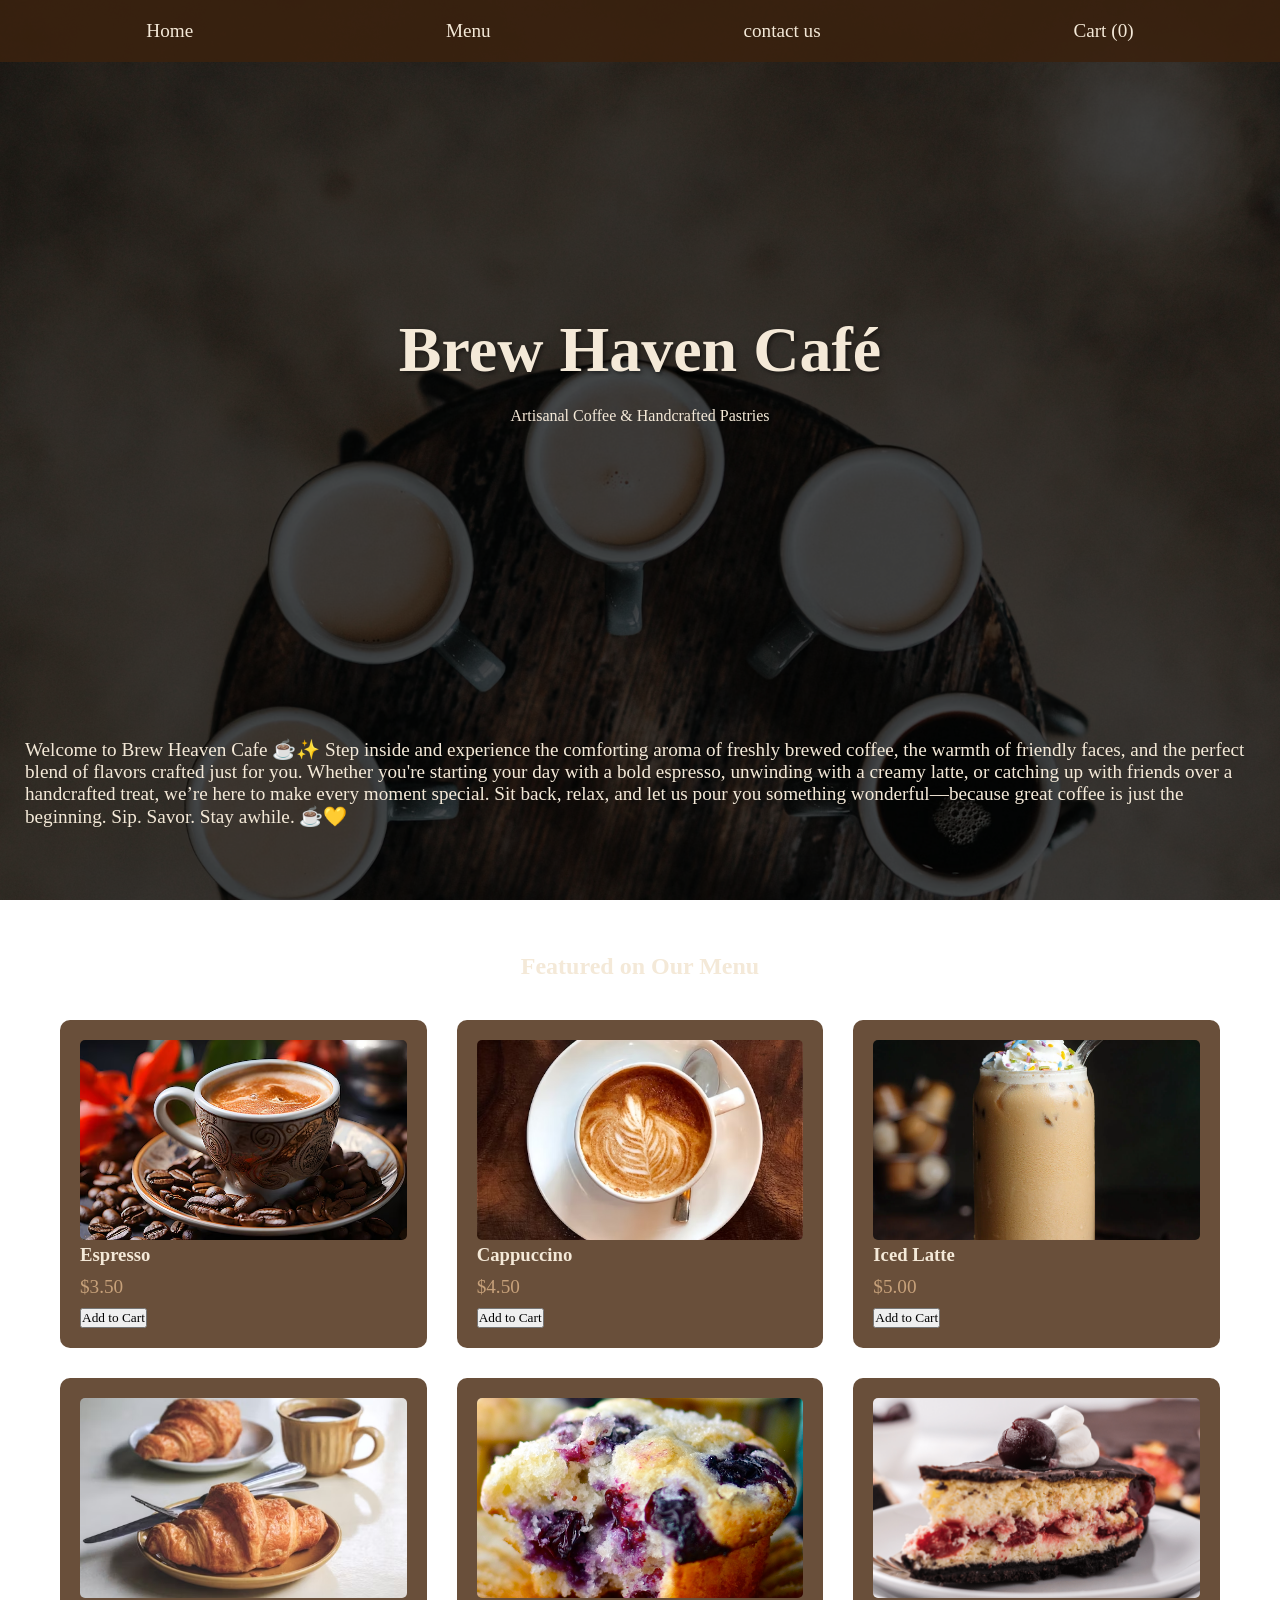
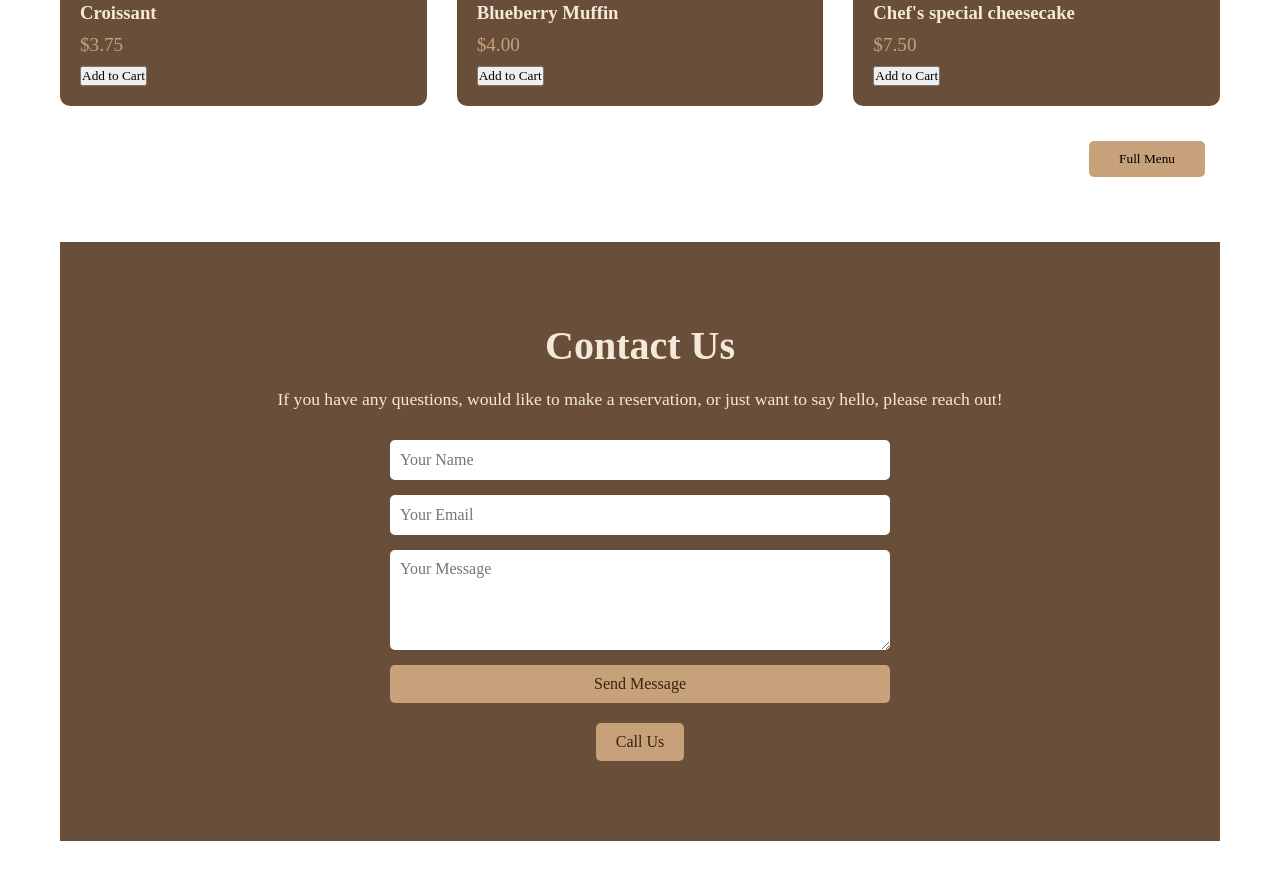
<file: index.html>
<!DOCTYPE html>
<html lang="en">
<head>
  <meta charset="UTF-8" />
  <meta name="viewport" content="width=device-width, initial-scale=1.0" />
  <title>Brew Haven Café</title>
  <link rel="stylesheet" href="https://cdnjs.cloudflare.com/ajax/libs/font-awesome/6.0.0/css/all.min.css" />
  <link rel="stylesheet" href="test2.css" />

 
</head>
<body>
  <nav>

    <ul>
      <li><a href="#home" onclick="refreshPage()">Home</a></li>
      <li><a href="#menua"   onclick="window.location.href='menu4.html'" >Menu</a></li>
      <li><a href="#contact"   onclick="scrollToMenu()" >contact us</a></li>
      
      <li><a href="#cart" onclick="toggleCart()">Cart (<span id="cart-count">0</span>)</a></li>
      

    </ul>
  </nav>

  <section class="hero" id="home">
    <div class="hero-content">
      <h1>Brew Haven Café</h1>
      <p>Artisanal Coffee & Handcrafted Pastries</p>
     
     
    </div>
  
  </section>
  
  <div class="Welcome  animated-text" >Welcome to Brew Heaven Cafe ☕✨

    Step inside and experience the comforting aroma of freshly brewed coffee, the warmth of friendly faces, and the perfect blend of flavors crafted just for you. Whether you're starting your day with a bold espresso, unwinding with a creamy latte, or catching up with friends over a handcrafted treat, we’re here to make every moment special.
    
    Sit back, relax, and let us pour you something wonderful—because great coffee is just the beginning.
    
    Sip. Savor. Stay awhile. ☕💛</div>

  <section class="menu-container" id="menu">
    <h2>Featured on Our Menu</h2>
    <div class="menu-grid" id="menu-items">

    </div>
    <div class="gotomenu1">

      <button id="menu-page" onclick="window.location.href='menu4.html'" style="margin-top: 20px; padding: 10px 30px; background: #c7a17a; border: none; border-radius: 5px; cursor: pointer;">Full Menu</button>
        
    </div>

    <section class="contact-container" id="contact">
      <h2>Contact Us</h2>
      <p>If you have any questions, would like to make a reservation, or just want to say hello, please reach out!</p>
      <form class="contact-form">
        <input type="text" placeholder="Your Name" required />
        <input type="email" placeholder="Your Email" required />
        <textarea placeholder="Your Message" required></textarea>
        <button type="submit">Send Message</button>
      </form>
      <button type="button" class="call-us-btn" onclick="window.location.href='tel:70000000'">
        Call Us
      </button>
    </section>


  </section>

  <div class="cart-sidebar" id="cart">
    <button class="close-cart" onclick="toggleCart()">&times;</button>
    <h3>Your Order</h3>
    <div id="cart-items"></div>
    <p>Total: $<span id="cart-total">0.00</span></p>
    <button class="checkout-btn" onclick="checkout()">Checkout</button>
  </div>


<script src="final.js"></script>
</body>
</html>
</file>
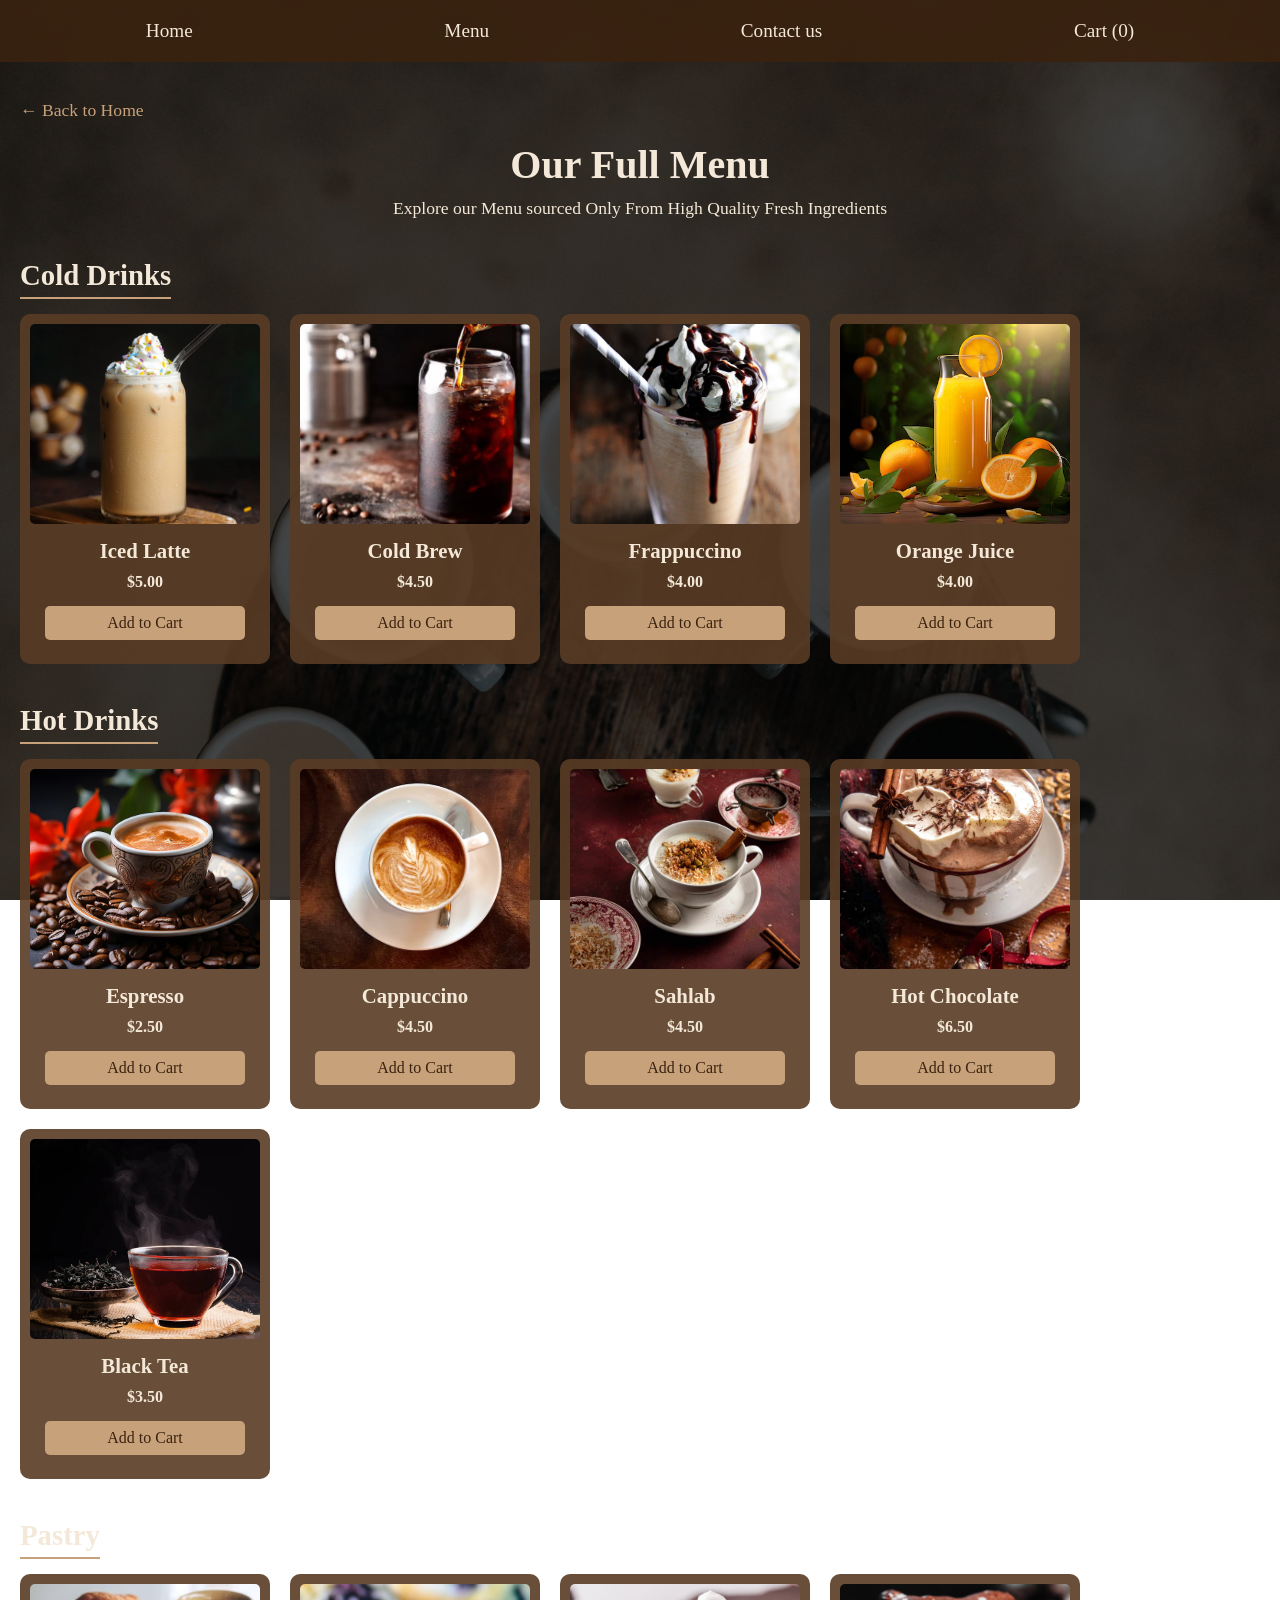
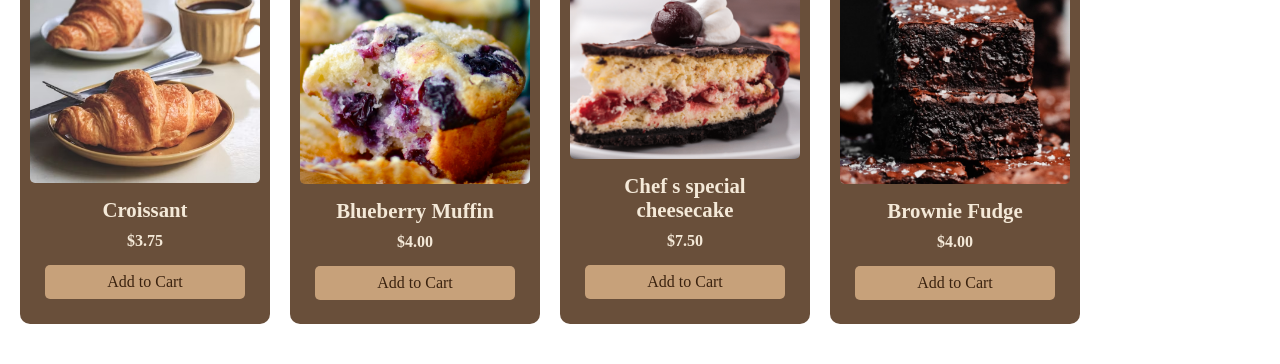
<file: menu4.html>
<!DOCTYPE html>
<html lang="en">
<head>
  <meta charset="UTF-8" />
  <meta name="viewport" content="width=device-width, initial-scale=1.0" />
  <title>Full Menu | Brew Haven Café</title>
  <link rel="stylesheet" href="https://cdnjs.cloudflare.com/ajax/libs/font-awesome/6.0.0/css/all.min.css" />
  <link rel="stylesheet" href="test2.css" />
  <link rel="stylesheet" href="menu4.css" />
</head>
<body>
  <nav>
    <ul>
      <li><a href="index.html">Home</a></li>
      <li><a href="index.html">Menu</a></li>
      <li><a href="index.html#contact">Contact us</a></li>
      <li><a href="#cart" onclick="toggleCart()">Cart (<span id="cart-count">0</span>)</a></li>
    </ul>
  </nav>

  <div class="cart-sidebar" id="cart">
    <button class="close-cart" onclick="toggleCart()">&times;</button>
    <h3>Your Order</h3>
    <div id="cart-items"></div>
    <p>Total: $<span id="cart-total">0.00</span></p>
    <button class="checkout-btn" onclick="checkout()">Checkout</button>
  </div>

  <a class="back-link" href="index.html">&larr; Back to Home</a>

  <header>
    <h1>Our Full Menu</h1>
    <p>Explore our Menu sourced Only From High Quality Fresh Ingredients</p>
  </header>

  <section class="category-section" id="cold-drinks">
    <h2>Cold Drinks</h2>
    <div class="cards-container" id="cold-drinks-cards"></div>
  </section>

  <section class="category-section" id="hot-drinks">
    <h2>Hot Drinks</h2>
    <div class="cards-container" id="hot-drinks-cards"></div>
  </section>

  <section class="category-section" id="pastry">
    <h2>Pastry</h2>
    <div class="cards-container" id="pastry-cards"></div>
  </section>

  <script src="menu2.js"></script>
  <script src="final.js"></script>
  <script>
    if(document.getElementById('menu-items')){
      initMenu();
    }
    updateCart();
  </script>
</body>
</html>
</file>
<file: test2.css>
* {
  margin: 0;
  padding: 0;
  box-sizing: border-box;
  font-family: 'Playfair Display', serif;
}

body {
  background: linear-gradient(rgba(0, 0, 0, 0.7), rgba(0, 0, 0, 0.7)),
    url('images/background-image.jpeg');
  background-size: cover;
  background-attachment: fixed;
  background-position-y: -170px;
  color: #f4e9d8;
}

nav {
  background: rgba(58, 34, 15, 0.9);
  padding: 20px;
  position: fixed;
  width: 100%;
  top: 0;
  z-index: 1000;
}

nav ul {
  display: flex;
  justify-content: space-around;
  list-style: none;
}

nav a {
  color: #f4e9d8;
  text-decoration: none;
  font-size: 1.2rem;
  transition: color 0.3s;
}

nav a:hover {
  color: #c7a17a;
}

.hero {
  height: 82vh;
  display: flex;
  align-items: center;
  justify-content: center;
  text-align: center;
  padding: 0 20px;
}

.hero-content h1 {
  font-size: 4rem;
  margin-bottom: 20px;
  text-shadow: 2px 2px 4px rgba(0, 0, 0, 0.5);
}

.menu-container {
  padding: 100px 20px 50px;
  max-width: 1200px;
  margin: 0 auto;
}

.menu-grid {
  display: grid;
  grid-template-columns: repeat(auto-fit, minmax(300px, 1fr));
  gap: 30px;
  margin-top: 40px;
}

.menu-item {
  background: rgba(89, 60, 37, 0.9);
  padding: 20px;
  border-radius: 10px;
  transition: transform 0.3s;
}

.menu-item:hover {
  transform: translateY(-5px);
}

.menu-item img {
  width: 100%;
  height: 200px;
  object-fit: cover;
  border-radius: 5px;
}

.price {
  color: #c7a17a;
  font-size: 1.2rem;
  margin: 10px 0;
}

.cart-sidebar {
  position: fixed;
  right: -300px;
  top: 0;
  width: 300px;
  height: 100vh;
  background: rgba(58, 34, 15, 0.95);
  padding: 20px;
  transition: right 0.3s;
  overflow-y: auto;
  z-index: 1100;
}

.cart-visible {
  right: 0;
}

.close-cart {
  background: transparent;
  border: none;
  color: #f4e9d8;
  font-size: 1.5rem;
  position: absolute;
  top: 10px;
  right: 10px;
  cursor: pointer;
}

.cart-item {
  display: flex;
  justify-content: space-between;
  align-items: center;
  margin: 10px 0;
  padding: 10px;
  background: rgba(89, 60, 37, 0.7);
  border-radius: 5px;
}

.cart-item-details {
  display: flex;
  align-items: center;
  gap: 10px;
}

.cart-item span {
  margin-right: 10px;
}

.quantity-btn {
  background: #c7a17a;
  border: none;
  color: #3a220f;
  padding: 2px 6px;
  border-radius: 3px;
  cursor: pointer;
  font-size: 0.9rem;
}

.remove-btn {
  background: transparent;
  border: none;
  color: #f4e9d8;
  cursor: pointer;
  font-size: 1.1rem;
}

.checkout-btn {
  background: #c7a17a;
  color: #3a220f;
  padding: 10px 20px;
  border: none;
  border-radius: 5px;
  cursor: pointer;
  margin-top: 20px;
  width: 100%;
}

@media (max-width: 768px) {
  .hero-content h1 {
    font-size: 2.5rem;
  }

  nav ul {
    flex-direction: column;
    text-align: center;
    gap: 15px;
  }
}
#gotomenu {

    text-align: right;
    padding: 15px;
}
.Welcome {
  font-size: larger;
  font-family: cursive;
  padding: 25px;
  padding-top: 0px;
 

}

.gotomenu1{

  text-align: right;
  padding: 15px;
}


 
@keyframes fadeIn {
  from { opacity: 0; transform: translateY(10px); }
  to { opacity: 1; transform: translateY(0); }
}

.animated-text {
  animation: fadeIn 2s ease-in-out;
}
.menu-container h2 {
  text-align: center;
}







.contact-container {
  padding: 80px 20px;
  background: rgba(89, 60, 37, 0.9);
  color: #f4e9d8;
  text-align: center;
  margin-top: 50px; 
}

.contact-container h2 {
  font-size: 2.5rem;
  margin-bottom: 20px;
}

.contact-container p {
  font-size: 1.1rem;
  margin-bottom: 30px;
}


.contact-form {
  max-width: 500px;
  margin: 0 auto;
  display: flex;
  flex-direction: column;
  gap: 15px;
}

.contact-form input,
.contact-form textarea {
  padding: 10px;
  border: none;
  border-radius: 5px;
  font-size: 1rem;
  outline: none; 
}

.contact-form input {
  height: 40px;
}

.contact-form textarea {
  resize: vertical;
  min-height: 100px;
}


.contact-form button {
  background: #c7a17a;
  color: #3a220f;
  padding: 10px 20px;
  border: none;
  border-radius: 5px;
  cursor: pointer;
  font-size: 1rem;
  transition: background 0.3s;
}

.contact-form button:hover {
  background: #b58d68;
}






.call-us-btn {
  background: #c7a17a;
  color: #3a220f;
  padding: 10px 20px;
  border: none;
  border-radius: 5px;
  cursor: pointer;
  font-size: 1rem;
  transition: background 0.3s;
  margin-top: 20px;
  display: inline-block; 
}

.call-us-btn:hover {
  background: #b58d68;
}
</file>
<file: menu4.css>
body {
     
    background-size: cover;
    background-attachment: fixed;
    color: #f4e9d8;
    padding-top: 80px; 

  
  }

  
  a.back-link {
    display: inline-block;
    margin: 20px;
    color: #c7a17a;
    text-decoration: none;
    font-size: 1.1rem;
  }
  a.back-link:hover {
    text-decoration: underline;
  }

  header {
    text-align: center;
    margin-bottom: 30px;
  }
  header h1 {
    font-size: 2.5rem;
    margin-bottom: 10px;
  }
  header p {
    font-size: 1.1rem;
  }


  .category-section {
    margin: 40px 20px;
  }
  .category-section h2 {
    margin-bottom: 15px;
    font-size: 1.8rem;
    border-bottom: 2px solid #c7a17a;
    display: inline-block;
    padding-bottom: 5px;
  }
  .cards-container {
    display: flex;
    flex-wrap: wrap;
    gap: 20px;
  }

  .card {
    width: 250px;
    height: 350px;
    perspective: 1000px; 
    cursor: pointer;
    transition: transform 0.3s;
  }
  .card:hover {
    transform: translateY(-5px);
  }
  .card-inner {
    position: relative;
    width: 100%;
    height: 100%;
    transition: transform 0.6s;
    transform-style: preserve-3d;
  }
  .card.flipped .card-inner {
    transform: rotateY(-180deg);
  }
  .card-face {
    position: absolute;
    width: 100%;
    height: 100%;
    backface-visibility: hidden;
    border-radius: 10px;
    overflow: hidden;
  }

  .card-front {
    background: rgba(89, 60, 37, 0.9);
    color: #f4e9d8;
    display: flex;
    flex-direction: column;
    padding: 10px;
  }
  .card-front img {
    width: 100%;
    height: 200px;
    object-fit: cover;
    border-radius: 5px;
  }
  .card-front .card-content {
    padding: 15px;
    flex: 1;
    display: flex;
    flex-direction: column;
    justify-content: center;
    text-align: center;
  }
  .card-front h3 {
    font-size: 1.3rem;
    margin-bottom: 10px;
  }
  .card-front p {
    font-weight: bold;
    margin-bottom: 5px;
  }


  .add-to-cart {
    margin-top: 10px;
    padding: 8px 12px;
    background: #c7a17a;
    border: none;
    border-radius: 5px;
    color: #3a220f;
    cursor: pointer;
    font-size: 1rem;
  }
  .add-to-cart:hover {
    background: #b38b69;
  }
 
  .card-back {
    background: rgba(89, 60, 37, 0.9);
    color: #f4e9d8;
    transform: rotateY(180deg);
    display: flex;
    flex-direction: column;
    justify-content: center;
    align-items: center;
    padding: 20px;
    text-align: center;
  }
  .card-back h3 {
    margin-bottom: 10px;
    font-size: 1.4rem;
  }
  .card-back p {
    line-height: 1.5;
  }
</file>
